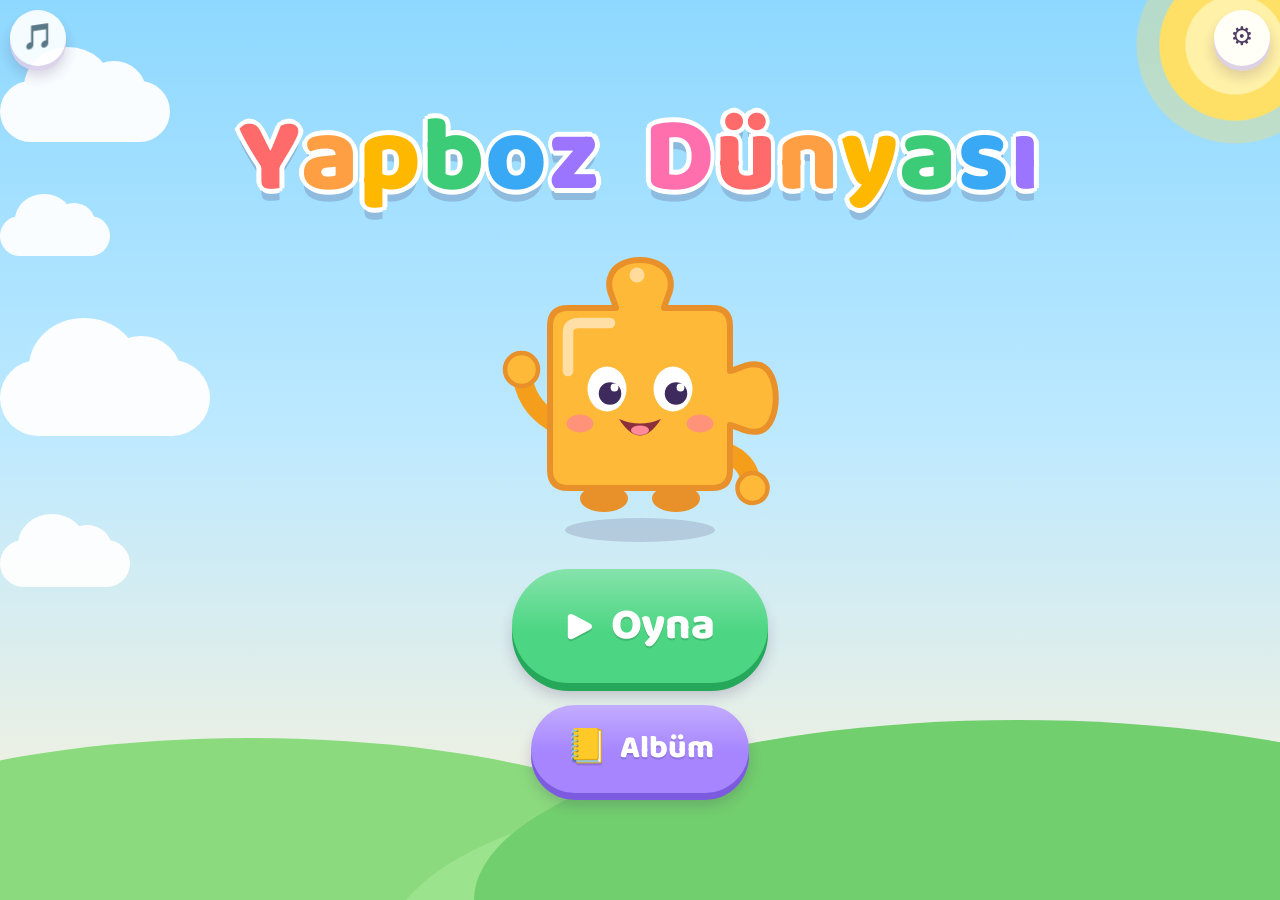
<file: index.html>
<!doctype html>
<html lang="tr">
<head>
<meta charset="utf-8">
<meta name="viewport" content="width=device-width, initial-scale=1, maximum-scale=1, user-scalable=no, viewport-fit=cover">
<meta name="theme-color" content="#7CCBFF">
<meta name="color-scheme" content="light">
<meta name="mobile-web-app-capable" content="yes">
<meta name="apple-mobile-web-app-capable" content="yes">
<meta name="apple-mobile-web-app-status-bar-style" content="black-translucent">
<meta name="apple-mobile-web-app-title" content="Yapboz">
<meta name="format-detection" content="telephone=no">
<meta name="description" content="Yapboz Dünyası — 4 yaş için eğitici yapboz oyunu.">
<title>Yapboz Dünyası</title>
<link rel="manifest" href="manifest.webmanifest">
<link rel="icon" type="image/png" sizes="192x192" href="icons/icon-192.png">
<link rel="apple-touch-icon" href="icons/icon-192.png">
<link rel="preconnect" href="https://fonts.googleapis.com">
<link rel="preconnect" href="https://fonts.gstatic.com" crossorigin>
<link rel="stylesheet" href="https://fonts.googleapis.com/css2?family=Baloo+2:wght@500;700;800&amp;display=swap">
<link rel="stylesheet" href="css/style.css">
</head>
<body data-screen="home">

<!-- Gökyüzü arka planı (bulutlar, baloncuklar, tepeler) -->
<div class="sky" id="sky" aria-hidden="true"></div>

<main id="app">

  <!-- 1. ANA EKRAN -->
  <section class="screen" id="screen-home" aria-label="Ana ekran">
    <button class="btn btn-round btn-white btn-corner" data-action="open-gate" aria-label="Ebeveyn ayarları">⚙️</button>
    <button class="btn btn-round btn-white btn-corner btn-corner-left btn-music" data-action="toggle-music" data-sfx="pop" aria-label="Müziği aç/kapat">🎵</button>
    <div class="home-inner">
      <h1 class="title" id="home-title" aria-label="Yapboz Dünyası">Yapboz Dünyası</h1>
      <div class="mascot-wrap" id="home-mascot" data-action="mascot" data-sfx="none" role="img" aria-label="Yapboz maskotu"></div>
      <div class="home-buttons">
        <button class="btn btn-xl btn-green btn-play" data-action="play" aria-label="Oyna"><span class="ico">▶</span><span>Oyna</span></button>
        <button class="btn btn-lg btn-purple" data-action="album" aria-label="Çıkartma albümü"><span class="ico">📒</span><span>Albüm</span></button>
      </div>
    </div>
  </section>

  <!-- 2. HARİTA -->
  <section class="screen" id="screen-map" aria-label="Harita">
    <header class="topbar map-bar">
      <button class="btn btn-round btn-white" data-action="home" aria-label="Ana ekran">🏠</button>
      <div class="pill" id="map-stars">⭐ 0</div>
      <button class="btn btn-round btn-white btn-music" data-action="toggle-music" data-sfx="pop" aria-label="Müziği aç/kapat">🎵</button>
      <button class="btn btn-round btn-purple" data-action="album" aria-label="Albüm">📒</button>
    </header>
    <div class="map-scroll scroll" id="map-scroll"></div>
  </section>

  <!-- 3. OYUN -->
  <section class="screen" id="screen-play" aria-label="Oyun">
    <header class="topbar play-bar">
      <button class="btn btn-round btn-white" data-action="to-map" aria-label="Haritaya dön">🏠</button>
      <div class="pill level-pill" aria-live="polite">
        <span class="lp-emoji" id="play-world-emoji">🧩</span>
        <span class="lp-text"><span class="lp-word">Seviye </span><span id="play-level-num">1</span></span>
      </div>
      <div class="bar-right">
        <button class="btn btn-round btn-blue" data-action="preview" id="btn-preview" aria-label="Resmi göster">👁</button>
        <button class="btn btn-round btn-yellow" data-action="hint" id="btn-hint" data-sfx="none" aria-label="İpucu">💡</button>
      </div>
    </header>
    <div class="puzzle-host" id="puzzle-host"></div>
    <div class="preview" id="preview" data-action="preview" hidden></div>
    <div class="parts-badge" id="parts-badge" aria-hidden="true"></div>
    <div class="play-loading" id="play-loading" aria-hidden="true"><span>🧩</span></div>
  </section>

  <!-- 5. ÇIKARTMA ALBÜMÜ -->
  <section class="screen" id="screen-album" aria-label="Çıkartma albümü">
    <header class="topbar album-bar">
      <button class="btn btn-round btn-white" data-action="home" aria-label="Ana ekran">🏠</button>
      <div class="pill"><span>📒</span><span id="album-count">0/100</span></div>
      <button class="btn btn-round btn-green" data-action="play" aria-label="Haritaya git">🗺</button>
    </header>
    <div class="album-scroll scroll" id="album-scroll"></div>
  </section>

  <!-- 6. EBEVEYN KAPISI -->
  <section class="screen" id="screen-gate" aria-label="Ebeveyn kapısı">
    <button class="btn btn-round btn-white btn-corner-left" data-action="home" aria-label="Kapat">✕</button>
    <div class="gate-card" id="gate-card">
      <div class="gate-head">
        <div class="gate-lock">🔐</div>
        <p class="gate-title">Ebeveyn için</p>
        <div class="gate-q" id="gate-q">7 + 8 = ?</div>
        <div class="gate-display" id="gate-display"><span></span><span></span></div>
      </div>
      <div class="keypad" id="keypad"></div>
    </div>
  </section>

  <!-- 7. EBEVEYN PANELİ -->
  <section class="screen" id="screen-parent" aria-label="Ebeveyn paneli">
    <header class="topbar parent-bar">
      <h2 class="parent-title">⚙️ Ebeveyn Paneli</h2>
      <button class="btn btn-md btn-white" data-action="home" aria-label="Kapat">✕ Kapat</button>
    </header>
    <div class="parent-scroll scroll">
      <div class="parent-inner">

        <section class="card">
          <h3>📷 Resimlerim</h3>
          <p class="muted">Aile fotoğrafları, oyuncaklar, evcil hayvanlar… Yüklediğiniz fotoğraflar yapboza dönüşür. Kamerayla çekebilir ya da galeriden seçebilirsiniz. Resimler yalnızca bu cihazda saklanır.</p>
          <label class="btn btn-md btn-green file-btn" data-action="file">
            <input type="file" id="file-input" accept="image/*" multiple>
            <span>＋ Resim ekle</span>
          </label>
          <div class="thumbs" id="thumbs"></div>
        </section>

        <section class="card">
          <h3>🖼 Resim modu</h3>
          <div class="modes">
            <label class="mode-opt">
              <input type="radio" name="imageMode" value="builtin">
              <span class="mode-box"><span class="mode-ico">📚</span><span class="mode-txt"><b>Eğitici</b><small>Sadece hazır eğitici resimler: hayvanlar, meyveler, renkler, şekiller, sayılar…</small></span></span>
            </label>
            <label class="mode-opt">
              <input type="radio" name="imageMode" value="custom">
              <span class="mode-box"><span class="mode-ico">📷</span><span class="mode-txt"><b>Resimlerim</b><small>Bütün seviyelerde sizin yüklediğiniz fotoğraflar sırayla kullanılır.</small></span></span>
            </label>
            <label class="mode-opt">
              <input type="radio" name="imageMode" value="mixed">
              <span class="mode-box"><span class="mode-ico">🔀</span><span class="mode-txt"><b>Karışık</b><small>Çift numaralı seviyelerde sizin fotoğraflarınız, tek numaralılarda eğitici resimler.</small></span></span>
            </label>
          </div>
          <p class="note" id="mode-note" hidden></p>
        </section>

        <section class="card">
          <h3>🔊 Ses</h3>
          <label class="toggle"><span>🔔 Ses efektleri ve titreşim</span><input type="checkbox" id="set-sound"><span class="switch" aria-hidden="true"></span></label>
          <label class="toggle"><span>🎵 Müzik</span><input type="checkbox" id="set-music"><span class="switch" aria-hidden="true"></span></label>
          <label class="toggle"><span>🗣️ Konuşma (kelimeleri sesli söyler)</span><input type="checkbox" id="set-voice"><span class="switch" aria-hidden="true"></span></label>
        </section>

        <section class="card">
          <h3>📈 İlerleme</h3>
          <p id="progress-summary" class="muted"></p>
          <div class="row-buttons">
            <button class="btn btn-md btn-blue" data-action="unlock-all">🔓 Tüm seviyeleri aç</button>
            <button class="btn btn-md btn-red" data-action="reset-progress">🗑 İlerlemeyi sıfırla</button>
          </div>
        </section>

        <p class="fineprint">Yapboz Dünyası · çevrimdışı çalışır · reklam ve veri toplama yok</p>
      </div>
    </div>
  </section>

</main>

<!-- 4. KAZANMA KARTI -->
<div class="overlay win-overlay" id="win" hidden>
  <div class="win-card" id="win-card" role="dialog" aria-modal="true" aria-label="Tebrikler">
    <div class="win-banner" id="win-banner" hidden></div>
    <div class="win-pic" id="win-pic"></div>
    <div class="win-main">
      <div class="win-word" id="win-word"></div>
      <div class="win-stars" id="win-stars"></div>
      <div class="win-final" id="win-final" hidden></div>
      <div class="win-actions">
        <button class="btn btn-round btn-orange" data-action="win-replay" aria-label="Tekrar oyna">↻</button>
        <button class="btn btn-round btn-blue" data-action="win-map" aria-label="Harita">🗺</button>
        <button class="btn btn-round btn-green btn-next" id="win-next" data-action="win-next" aria-label="Sonraki seviye">▶</button>
      </div>
    </div>
  </div>
</div>

<!-- Onay penceresi -->
<div class="overlay confirm-overlay" id="confirm" hidden>
  <div class="confirm-card" role="alertdialog" aria-modal="true">
    <p id="confirm-msg"></p>
    <div class="row-buttons">
      <button class="btn btn-md btn-white" id="confirm-cancel">Vazgeç</button>
      <button class="btn btn-md btn-red" id="confirm-ok">Evet</button>
    </div>
  </div>
</div>

<!-- Meşgul (resim işleniyor) -->
<div class="overlay busy-overlay" id="busy" hidden>
  <div class="busy-card"><div class="spinner">🧩</div><p id="busy-msg">Resimler hazırlanıyor…</p></div>
</div>

<div class="toast" id="toast" role="status" aria-live="polite"></div>

<script src="js/storage.js"></script>
<script src="js/content.js"></script>
<script src="js/levels.js"></script>
<script src="js/audio.js"></script>
<script src="js/fx.js"></script>
<script src="js/puzzle.js"></script>
<script src="js/app.js"></script>
</body>
</html>
</file>
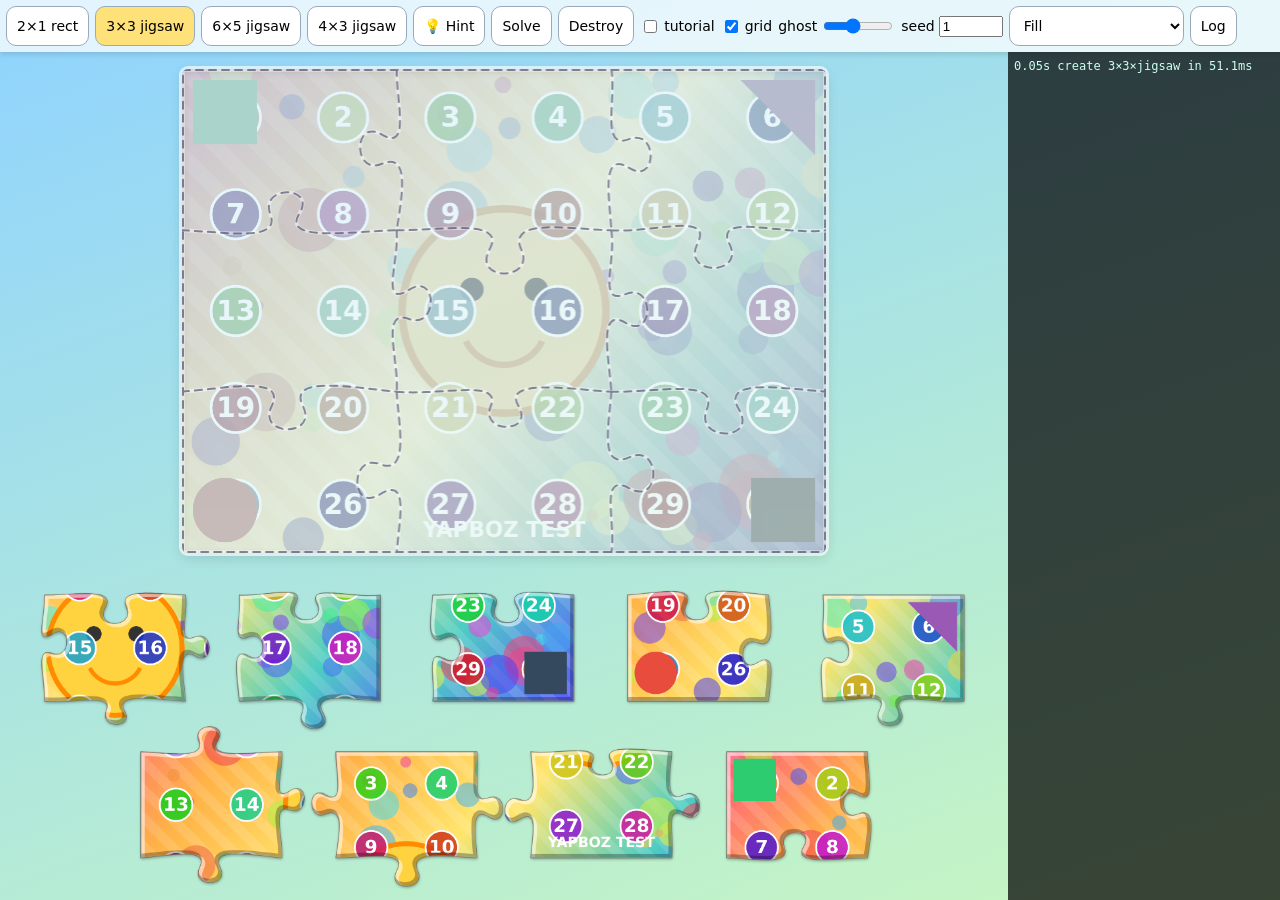
<file: tests/puzzle-test.html>
<!doctype html>
<html lang="tr">
<head>
<meta charset="utf-8">
<meta name="viewport" content="width=device-width,initial-scale=1,maximum-scale=1,user-scalable=no,viewport-fit=cover">
<title>YB.Puzzle test</title>
<style>
  html,body{margin:0;height:100%;}
  body{height:100dvh;display:flex;flex-direction:column;font:14px system-ui,sans-serif;background:linear-gradient(160deg,#8fd3ff,#c9f7c0);overflow:hidden;}
  #bar{display:flex;flex-wrap:wrap;gap:6px;align-items:center;padding:6px;background:rgba(255,255,255,.75);box-shadow:0 2px 6px rgba(0,0,0,.15);}
  #bar button,#bar select{font:inherit;padding:8px 10px;border-radius:10px;border:1px solid #9ab;background:#fff;cursor:pointer;min-height:40px;}
  #bar button.on{background:#ffe17a;}
  #bar label{display:flex;align-items:center;gap:4px;}
  #main{flex:1;display:flex;min-height:0;}
  #wrap{flex:1;display:flex;align-items:center;justify-content:center;min-width:0;min-height:0;}
  #stage{position:relative;width:100%;height:100%;}
  #stage.framed{outline:2px dashed rgba(0,0,0,.35);flex:none;}
  #log{width:260px;overflow:auto;background:rgba(0,0,0,.72);color:#cfe;font:12px/1.35 ui-monospace,Consolas,monospace;padding:6px;margin:0;white-space:pre-wrap;}
  #log.hidden{display:none;}
  @media (max-width:700px){#main{flex-direction:column}#log{width:auto;height:90px}}
</style>
</head>
<body>
<div id="bar">
  <button data-cfg="2,1,rect">2×1 rect</button>
  <button data-cfg="3,3,jigsaw">3×3 jigsaw</button>
  <button data-cfg="6,5,jigsaw">6×5 jigsaw</button>
  <button data-cfg="4,3,jigsaw">4×3 jigsaw</button>
  <button id="hint">💡 Hint</button>
  <button id="solve">Solve</button>
  <button id="destroy">Destroy</button>
  <label><input type="checkbox" id="tut"> tutorial</label>
  <label><input type="checkbox" id="grid" checked> grid</label>
  <label>ghost <input type="range" id="ghost" min="0" max="1" step="0.05" value="0.4" style="width:70px"></label>
  <label>seed <input type="number" id="seed" value="1" style="width:56px"></label>
  <select id="frame">
    <option value="">Fill</option>
    <option value="360x640">Phone P 360×640</option>
    <option value="740x330">Phone L 740×330</option>
    <option value="768x960">Tablet P 768×960</option>
    <option value="1024x700">Tablet L 1024×700</option>
  </select>
  <button id="logbtn">Log</button>
</div>
<div id="main">
  <div id="wrap"><div id="stage"></div></div>
  <pre id="log"></pre>
</div>
<script src="../js/puzzle.js"></script>
<script>
(function () {
  'use strict';
  var stage = document.getElementById('stage');
  var logEl = document.getElementById('log');
  var puzzle = null, current = [3, 3, 'jigsaw'], t0 = 0;

  function log(msg) {
    var t = ((performance.now() - t0) / 1000).toFixed(2);
    logEl.textContent = t + 's ' + msg + '\n' + logEl.textContent;
  }

  function makeTestImage() {
    var c = document.createElement('canvas');
    c.width = 1200; c.height = 900;
    var x = c.getContext('2d');
    var g = x.createLinearGradient(0, 0, 1200, 900);
    g.addColorStop(0, '#ff5e7e'); g.addColorStop(0.25, '#ffb347'); g.addColorStop(0.5, '#ffe66d');
    g.addColorStop(0.75, '#4ecdc4'); g.addColorStop(1, '#5d5dff');
    x.fillStyle = g; x.fillRect(0, 0, 1200, 900);
    // çapraz şeritler
    x.save(); x.globalAlpha = 0.12; x.fillStyle = '#fff';
    for (var i = -900; i < 1200; i += 80) { x.beginPath(); x.moveTo(i, 0); x.lineTo(i + 40, 0); x.lineTo(i + 940, 900); x.lineTo(i + 900, 900); x.fill(); }
    x.restore();
    // rastgele daireler (sabit)
    var s = 7; function rnd() { s = (s * 16807) % 2147483647; return s / 2147483647; }
    for (i = 0; i < 70; i++) {
      x.beginPath(); x.arc(rnd() * 1200, rnd() * 900, 10 + rnd() * 50, 0, Math.PI * 2);
      x.fillStyle = 'hsla(' + Math.floor(rnd() * 360) + ',85%,60%,0.55)'; x.fill();
    }
    // büyük güneş
    x.beginPath(); x.arc(600, 450, 190, 0, Math.PI * 2); x.fillStyle = '#ffd23f'; x.fill();
    x.lineWidth = 14; x.strokeStyle = '#ff8c00'; x.stroke();
    x.fillStyle = '#333'; x.beginPath(); x.arc(540, 410, 22, 0, 7); x.arc(660, 410, 22, 0, 7); x.fill();
    x.beginPath(); x.lineWidth = 12; x.arc(600, 470, 80, 0.15 * Math.PI, 0.85 * Math.PI); x.stroke();
    // 6×5 numaralı hücreler
    x.textAlign = 'center'; x.textBaseline = 'middle';
    for (var r = 0; r < 5; r++) for (var col = 0; col < 6; col++) {
      var cx = col * 200 + 100, cy = r * 180 + 90, n = r * 6 + col + 1;
      x.beginPath(); x.arc(cx, cy, 46, 0, Math.PI * 2);
      x.fillStyle = 'hsla(' + (n * 37 % 360) + ',80%,45%,0.85)'; x.fill();
      x.lineWidth = 5; x.strokeStyle = '#fff'; x.stroke();
      x.fillStyle = '#fff'; x.font = 'bold 52px system-ui,sans-serif';
      x.fillText(String(n), cx, cy + 3);
    }
    // köşe şekilleri
    x.fillStyle = '#2ecc71'; x.fillRect(20, 20, 120, 120);
    x.fillStyle = '#9b59b6'; x.beginPath(); x.moveTo(1180, 20); x.lineTo(1180, 160); x.lineTo(1040, 20); x.fill();
    x.fillStyle = '#e74c3c'; x.beginPath(); x.arc(80, 820, 60, 0, 7); x.fill();
    x.fillStyle = '#34495e'; x.fillRect(1060, 760, 120, 120);
    x.font = 'bold 40px system-ui'; x.fillStyle = '#fff'; x.fillText('YAPBOZ TEST', 600, 860);
    return c;
  }
  var IMG = makeTestImage();

  function applyFrame() {
    var v = document.getElementById('frame').value;
    if (!v) { stage.classList.remove('framed'); stage.style.width = stage.style.height = '100%'; return; }
    var p = v.split('x');
    stage.classList.add('framed');
    stage.style.width = p[0] + 'px'; stage.style.height = p[1] + 'px';
  }

  function start(cfg) {
    current = cfg || current;
    if (puzzle) { puzzle.destroy(); puzzle = null; }
    logEl.textContent = '';
    t0 = performance.now();
    var o = {
      image: IMG, cols: current[0], rows: current[1], shape: current[2],
      ghost: +document.getElementById('ghost').value,
      grid: document.getElementById('grid').checked,
      snap: 0.4, seed: +document.getElementById('seed').value || 1,
      tutorial: document.getElementById('tut').checked,
      onPickup: function (i) { log('onPickup ' + JSON.stringify(i)); },
      onDrop: function (i) { log('onDrop ' + JSON.stringify(i)); },
      onSnap: function (i) {
        log('onSnap ' + JSON.stringify({ index: i.index, placed: i.placed, total: i.total, x: Math.round(i.x), y: Math.round(i.y) }));
        var d = document.createElement('div'); // yuva merkezini doğrulamak için işaret
        d.style.cssText = 'position:fixed;left:' + (i.x - 6) + 'px;top:' + (i.y - 6) + 'px;width:12px;height:12px;border-radius:50%;background:#f0f;z-index:999999;pointer-events:none;transition:opacity .6s;';
        document.body.appendChild(d);
        setTimeout(function () { d.style.opacity = 0; }, 300);
        setTimeout(function () { d.remove(); }, 1000);
      },
      onComplete: function () { log('onComplete ✔'); }
    };
    var t = performance.now();
    puzzle = YB.Puzzle.create(stage, o);
    log('create ' + current.join('×') + ' in ' + (performance.now() - t).toFixed(1) + 'ms');
    Array.prototype.forEach.call(document.querySelectorAll('[data-cfg]'), function (b) {
      b.classList.toggle('on', b.getAttribute('data-cfg') === current.join(','));
    });
  }

  Array.prototype.forEach.call(document.querySelectorAll('[data-cfg]'), function (b) {
    b.addEventListener('click', function () {
      var p = b.getAttribute('data-cfg').split(',');
      start([+p[0], +p[1], p[2]]);
    });
  });
  document.getElementById('hint').onclick = function () { log('hint() → ' + (puzzle ? puzzle.hint() : 'no puzzle')); };
  document.getElementById('solve').onclick = function () { if (puzzle) puzzle.solve(); };
  document.getElementById('destroy').onclick = function () {
    if (puzzle) { puzzle.destroy(); puzzle = null; log('destroyed; children left: ' + stage.childNodes.length); }
  };
  document.getElementById('frame').onchange = applyFrame;
  ['tut', 'grid', 'ghost', 'seed'].forEach(function (id) { document.getElementById(id).onchange = function () { start(); }; });
  document.getElementById('logbtn').onclick = function () { logEl.classList.toggle('hidden'); };
  window.addEventListener('error', function (e) { log('ERROR ' + e.message); });

  applyFrame();
  start();
})();
</script>
</body>
</html>
</file>
<file: css/style.css>
/* =========================================================
   Yapboz Dünyası — arayüz stilleri (telefon öncelikli)
   Animasyonlar yalnızca transform / opacity (scale, translate, rotate).
   ========================================================= */

:root {
  --ink: #3E2A5C;
  --ink-soft: #6B5A86;
  --cream: #FFF8EC;
  --sky-top: #8ED8FF;
  --sky-mid: #BDE9FF;
  --sky-bottom: #FFF3D9;

  --red: #FF6B6B;    --red-d: #D94848;
  --orange: #FF9F43; --orange-d: #DE7A1E;
  --yellow: #FFC93C; --yellow-d: #DFA200;
  --green: #4CD683;  --green-d: #26A85B;
  --blue: #4DB8FF;   --blue-d: #2590D8;
  --purple: #A685FF; --purple-d: #7C5BE0;
  --pink: #FF7EB6;   --pink-d: #E0558F;
  --grey: #D7DCE5;   --grey-d: #AEB5C2;
  --white-d: #D9CFEA;

  --accent: #4DB8FF;
  --bg1: #BDE9FF;
  --bg2: #FFF3D9;

  --font: 'Baloo 2', ui-rounded, 'Segoe UI Rounded', 'Arial Rounded MT Bold', system-ui, -apple-system, 'Segoe UI', Roboto, 'Noto Sans', sans-serif, 'Apple Color Emoji', 'Segoe UI Emoji', 'Noto Color Emoji';

  --btn: 64px;              /* telefon dikey */
  --gap: 10px;
  --bar-pad: 8px;
  --bar-h: calc(var(--btn) + var(--bar-pad) * 2 + 6px);

  --sat: env(safe-area-inset-top, 0px);
  --sab: env(safe-area-inset-bottom, 0px);
  --sal: env(safe-area-inset-left, 0px);
  --sar: env(safe-area-inset-right, 0px);

  --spring: cubic-bezier(.3, 1.6, .5, 1);
  --ease: cubic-bezier(.2, .8, .2, 1);
}

@media (min-width: 700px) and (min-height: 600px) {
  :root { --btn: 76px; --gap: 14px; --bar-pad: 12px; }  /* tablet ve üstü */
}
@media (orientation: landscape) and (max-height: 560px) {
  :root { --btn: 56px; --bar-pad: 6px; }                /* telefon yatay: kısa yükseklik */
}

/* ---------- temel ---------- */
*, *::before, *::after { box-sizing: border-box; }
[hidden] { display: none !important; }

html, body {
  margin: 0; padding: 0;
  height: 100%;
  overflow: hidden;
  overscroll-behavior: none;
}
body {
  position: fixed; inset: 0;
  font-family: var(--font);
  color: var(--ink);
  background: var(--sky-mid);
  -webkit-font-smoothing: antialiased;
  -webkit-text-size-adjust: 100%;
  text-size-adjust: 100%;
  user-select: none; -webkit-user-select: none;
  -webkit-touch-callout: none;
  -webkit-tap-highlight-color: transparent;
  touch-action: manipulation;
}
input, textarea { user-select: text; -webkit-user-select: text; -webkit-touch-callout: default; }
button { font-family: inherit; }
img, canvas, svg { -webkit-user-drag: none; }

#app {
  position: fixed; left: 0; top: 0; right: 0;
  height: 100vh;
  height: 100dvh;
  overflow: hidden;
  z-index: 1;
}

.scroll {
  overflow-y: auto; overflow-x: hidden;
  -webkit-overflow-scrolling: touch;
  overscroll-behavior: contain;
  touch-action: pan-y;
}

/* ---------- ekranlar ve geçişler ---------- */
.screen {
  position: absolute; inset: 0;
  display: flex; flex-direction: column;
  opacity: 0; visibility: hidden; pointer-events: none;
  transform: scale(.97);
  transition: opacity .35s ease, transform .35s var(--ease), visibility 0s linear .36s;
}
.screen.active {
  opacity: 1; visibility: visible; pointer-events: auto;
  transform: none;
  transition: opacity .35s ease, transform .4s cubic-bezier(.2, .9, .25, 1.08), visibility 0s;
  z-index: 2;
}
.screen.pre-fwd  { transform: translateX(7%) scale(.96); transition: none; }
.screen.pre-back { transform: translateX(-7%) scale(.96); transition: none; }
.screen.leave-fwd  { transform: translateX(-7%) scale(.96); }
.screen.leave-back { transform: translateX(7%) scale(.96); }

/* görünmeyen ekranlardaki ve oyundayken arka plandaki süs animasyonlarını durdur */
.screen:not(.active) *, .screen:not(.active)::before, .screen:not(.active)::after { animation-play-state: paused !important; }
body:not([data-screen="home"]):not([data-screen="gate"]) .sky,
body:not([data-screen="home"]):not([data-screen="gate"]) .sky * { animation-play-state: paused !important; }
body[data-screen="play"] .sky { visibility: hidden; }

/* ---------- düğmeler (3B, basınca çöker, esner) ---------- */
.btn {
  --bc: var(--blue); --bd: var(--blue-d); --fg: #fff; --depth: 6px;
  appearance: none; -webkit-appearance: none;
  border: 0; margin: 0;
  font: inherit; font-weight: 800; line-height: 1;
  color: var(--fg);
  background-color: var(--bc);
  background-image: linear-gradient(180deg, rgba(255,255,255,.32) 0%, rgba(255,255,255,0) 55%);
  border-radius: 999px;
  min-height: var(--btn); min-width: var(--btn);
  padding: 0 1.1em;
  display: inline-flex; align-items: center; justify-content: center; gap: .4em;
  box-shadow: 0 var(--depth) 0 var(--bd), 0 calc(var(--depth) + 5px) 14px rgba(62,42,92,.22);
  cursor: pointer; position: relative;
  translate: 0 0;
  transition: translate .07s ease, box-shadow .07s ease;
  touch-action: manipulation;
  -webkit-tap-highlight-color: transparent;
  text-shadow: 0 2px 0 rgba(0,0,0,.14);
  white-space: nowrap;
  user-select: none; -webkit-user-select: none;
}
.btn:active { translate: 0 calc(var(--depth) - 1px); box-shadow: 0 1px 0 var(--bd), 0 3px 8px rgba(62,42,92,.2); }
.btn:focus-visible { outline: 4px solid #fff; outline-offset: 3px; }
.btn .ico { font-size: 1.05em; }
.btn.squish { animation: squish .4s var(--spring); }
@keyframes squish {
  0%   { scale: 1 1; }
  30%  { scale: 1.09 .86; }
  60%  { scale: .95 1.06; }
  100% { scale: 1 1; }
}

.btn-green  { --bc: var(--green);  --bd: var(--green-d); }
.btn-blue   { --bc: var(--blue);   --bd: var(--blue-d); }
.btn-purple { --bc: var(--purple); --bd: var(--purple-d); }
.btn-orange { --bc: var(--orange); --bd: var(--orange-d); }
.btn-yellow { --bc: var(--yellow); --bd: var(--yellow-d); }
.btn-red    { --bc: var(--red);    --bd: var(--red-d); }
.btn-pink   { --bc: var(--pink);   --bd: var(--pink-d); }
.btn-white  { --bc: #fff; --bd: var(--white-d); --fg: var(--ink); text-shadow: none; }
.btn.on     { --bc: var(--purple); --bd: var(--purple-d); }

.btn-round {
  padding: 0;
  width: var(--btn); height: var(--btn);
  font-size: calc(var(--btn) * .46);
  border-radius: 50%;
  flex: 0 0 auto;
}
.btn-xl { min-height: calc(var(--btn) * 1.5); font-size: calc(var(--btn) * .58); padding: 0 1.2em; --depth: 8px; }
.btn-lg { min-height: calc(var(--btn) * 1.15); font-size: calc(var(--btn) * .42); --depth: 7px; }
.btn-md { min-height: 56px; font-size: 1.15rem; padding: 0 1.1em; --depth: 5px; }
.btn-sm { min-width: 48px; min-height: 48px; width: 48px; height: 48px; font-size: 1.25rem; padding: 0; border-radius: 50%; --depth: 4px; }

.btn-corner {
  position: absolute; z-index: 5;
  top: calc(10px + var(--sat)); right: calc(10px + var(--sar));
  width: 56px; height: 56px; min-width: 56px; min-height: 56px;
  font-size: 1.6rem; opacity: .9; --depth: 5px;
}
.btn-corner-left {
  position: absolute; z-index: 5;
  top: calc(10px + var(--sat)); left: calc(10px + var(--sal));
}
.btn-corner.btn-corner-left { right: auto; }
.btn-music.off { opacity: .6; }

.pill {
  display: inline-flex; align-items: center; justify-content: center; gap: .3em;
  min-height: calc(var(--btn) - 6px);
  padding: 0 .85em;
  background: #fff; color: var(--ink);
  border-radius: 999px;
  font-weight: 800; font-size: clamp(1.1rem, 4.6vw, 1.7rem);
  box-shadow: 0 5px 0 rgba(62,42,92,.12), 0 8px 16px rgba(62,42,92,.1);
  white-space: nowrap;
}

.topbar {
  flex: 0 0 auto;
  display: flex; align-items: center; justify-content: space-between; gap: var(--gap);
  padding: calc(var(--bar-pad) + var(--sat)) calc(10px + var(--sar)) calc(var(--bar-pad) + 6px) calc(10px + var(--sal));
  position: relative; z-index: 6;
}

/* ---------- gökyüzü arka planı ---------- */
.sky {
  position: fixed; inset: 0; z-index: 0; overflow: hidden;
  background: linear-gradient(180deg, var(--sky-top) 0%, var(--sky-mid) 48%, var(--sky-bottom) 100%);
  pointer-events: none;
}
.sun {
  position: absolute; top: -70px; right: -70px;
  width: 230px; height: 230px; border-radius: 50%;
  background: radial-gradient(circle, #FFF1A8 0 30%, #FFE066 31% 46%, rgba(255,224,102,.35) 47% 60%, rgba(255,224,102,0) 61%);
  animation: sunPulse 5s ease-in-out infinite;
}
@keyframes sunPulse { 0%, 100% { transform: scale(1); } 50% { transform: scale(1.07); } }
.hill { position: absolute; border-radius: 50%; }
.hill.h1 { left: -18%; bottom: -16vh; width: 75%; height: 34vh; background: #8BDB7E; }
.hill.h2 { right: -22%; bottom: -20vh; width: 85%; height: 40vh; background: #72CF6E; }
.hill.h3 { left: 30%; bottom: -24vh; width: 60%; height: 36vh; background: #9BE38C; }
.cloud {
  position: absolute; left: 0;
  width: var(--w); height: calc(var(--w) * .36);
  background: #fff; border-radius: 999px; opacity: .95;
  animation: drift var(--dur) linear infinite; animation-delay: var(--delay);
  will-change: transform;
}
.cloud::before, .cloud::after { content: ''; position: absolute; background: #fff; border-radius: 50%; }
.cloud::before { width: 52%; height: 130%; left: 14%; bottom: 25%; }
.cloud::after  { width: 38%; height: 100%; right: 14%; bottom: 32%; }
@keyframes drift { from { transform: translateX(-40vw); } to { transform: translateX(115vw); } }
.bubble {
  position: absolute; bottom: -70px; left: var(--x);
  width: var(--s); height: var(--s); border-radius: 50%;
  border: 2px solid rgba(255,255,255,.75);
  background: radial-gradient(circle at 32% 30%, rgba(255,255,255,.95) 0 10%, rgba(255,255,255,.22) 11% 70%, rgba(255,255,255,.06) 71%);
  animation: rise var(--dur) ease-in infinite; animation-delay: var(--delay);
  opacity: .9;
}
@keyframes rise {
  0%   { transform: translate(0, 0); opacity: 0; }
  10%  { opacity: .9; }
  50%  { transform: translate(18px, -55vh); }
  100% { transform: translate(-12px, -112vh); opacity: .7; }
}

/* ---------- maskot ---------- */
.mascot { width: 100%; height: auto; display: block; overflow: visible; }
.mascot .m-float { animation: mFloat 3.2s ease-in-out infinite; }
.mascot .m-shadow { animation: mShadow 3.2s ease-in-out infinite; transform-origin: 100px 198px; }
.mascot .m-eyes { animation: blink 4.4s infinite; transform-origin: 100px 104px; }
.mascot .m-arm { animation: wave 1.5s ease-in-out infinite; transform-origin: 46px 128px; }
@keyframes mFloat { 0%, 100% { transform: translateY(0); } 50% { transform: translateY(-10px); } }
@keyframes mShadow { 0%, 100% { transform: scaleX(1); opacity: .9; } 50% { transform: scaleX(.78); opacity: .5; } }
@keyframes blink { 0%, 90%, 100% { transform: scaleY(1); } 93% { transform: scaleY(.08); } 96% { transform: scaleY(1); } }
@keyframes wave { 0%, 100% { transform: rotate(0deg); } 25% { transform: rotate(-30deg); } 70% { transform: rotate(12deg); } }
.mascot-wrap { cursor: pointer; }
.mascot-wrap.jump .mascot { animation: mJump .75s var(--spring); }
@keyframes mJump {
  0% { transform: translateY(0) scale(1, 1); }
  20% { transform: translateY(4%) scale(1.12, .86); }
  50% { transform: translateY(-16%) scale(.94, 1.08); }
  80% { transform: translateY(0) scale(1.05, .95); }
  100% { transform: translateY(0) scale(1, 1); }
}
.mascot.mini .m-arm { animation-duration: 1.1s; }

/* ---------- 1. ana ekran ---------- */
#screen-home {
  align-items: center; justify-content: center;
  padding: calc(12px + var(--sat)) calc(16px + var(--sar)) calc(12px + var(--sab)) calc(16px + var(--sal));
}
.home-inner {
  display: grid;
  grid-template-areas: "title" "mascot" "buttons";
  justify-items: center; align-items: center;
  gap: clamp(6px, 2.4vh, 28px);
  width: 100%;
}
.title {
  grid-area: title;
  margin: 0;
  font-size: clamp(3rem, 15vw, 6.6rem);
  font-weight: 800; line-height: .98;
  text-align: center;
  letter-spacing: .01em;
}
.title .tw { display: inline-block; white-space: nowrap; margin: 0 .1em; }
.tl {
  display: inline-block;
  color: var(--c);
  text-shadow:
    .045em 0 0 #fff, -.045em 0 0 #fff, 0 .045em 0 #fff, 0 -.045em 0 #fff,
    .032em .032em 0 #fff, -.032em -.032em 0 #fff, .032em -.032em 0 #fff, -.032em .032em 0 #fff,
    0 .11em 0 rgba(62,42,92,.2);
  animation: letterBounce 2.6s ease-in-out infinite;
  animation-delay: var(--d);
}
@keyframes letterBounce {
  0%, 55%, 100% { transform: translateY(0) rotate(0deg); }
  18% { transform: translateY(-.2em) rotate(-5deg); }
  36% { transform: translateY(0) rotate(3deg) scale(1.04, .94); }
}
.mascot-wrap { grid-area: mascot; width: clamp(140px, 44vmin, 300px); }
.home-buttons {
  grid-area: buttons;
  display: flex; flex-direction: column; align-items: center;
  gap: calc(var(--gap) + 8px);
}
.btn-play { min-width: 230px; animation: breathe 2.2s ease-in-out infinite; }
.home-buttons .btn-lg { min-width: 200px; }
@keyframes breathe { 0%, 100% { scale: 1; } 50% { scale: 1.05; } }

@media (orientation: landscape) and (max-height: 640px) {
  .home-inner {
    grid-template-areas: "title title" "mascot buttons";
    grid-template-columns: auto auto;
    justify-content: center;
    column-gap: 7vw; row-gap: 2vh;
  }
  .title { font-size: clamp(2.4rem, 15vh, 5rem); }
  .title .tw { margin: 0 .14em; }
  .mascot-wrap { width: clamp(120px, 44vh, 260px); }
  .btn-play { min-width: 200px; }
}

/* ---------- 2. harita ---------- */
#screen-map { background: var(--sky-mid); }
.map-bar {
  background: linear-gradient(180deg, rgba(255,255,255,.96), rgba(255,255,255,.86));
  box-shadow: 0 4px 14px rgba(62,42,92,.12);
}
.map-scroll { flex: 1 1 auto; min-height: 0; position: relative; }
.world {
  position: relative;
  min-height: 400px;
  background-color: var(--bg2);
  background-image:
    radial-gradient(rgba(255,255,255,.35) 2px, transparent 3px),
    linear-gradient(180deg, var(--bg1), var(--bg2));
  background-size: 30px 30px, 100% 100%;
  --ns: 72px;
}
@media (min-width: 700px) and (min-height: 600px) { .world { --ns: 88px; } }
.world.locked-world::after {
  content: ''; position: absolute; inset: 0; z-index: 1;
  background: rgba(255,255,255,.32); pointer-events: none;
}
.world-path { position: absolute; left: 0; top: 0; z-index: 1; pointer-events: none; overflow: visible; }
.world-path .road { fill: none; stroke: rgba(255,255,255,.6); stroke-width: 26; stroke-linecap: round; stroke-linejoin: round; }
.world-path .dots { fill: none; stroke: #fff; stroke-width: 9; stroke-linecap: round; stroke-dasharray: .1 22; }
.world-decor { position: absolute; z-index: 0; font-size: 2.8rem; opacity: .22; pointer-events: none; transform: rotate(var(--r, 0deg)); }

.world-banner {
  position: sticky; top: 8px; z-index: 4;
  margin: 14px auto 0;
  width: max-content; max-width: calc(100% - 24px);
  display: flex; align-items: center; gap: .4em;
  padding: .2em .9em .2em .35em;
  background: #fff; border-radius: 999px;
  box-shadow: 0 6px 0 var(--accent), 0 10px 20px rgba(62,42,92,.16);
  font-weight: 800; font-size: clamp(1.25rem, 5.4vw, 2rem);
  white-space: nowrap;
}
.wb-emoji {
  font-size: 1.45em; width: 1.6em; height: 1.6em; flex: 0 0 auto;
  display: grid; place-items: center;
  background: var(--bg1); border-radius: 50%;
}
.wb-name { overflow: hidden; text-overflow: ellipsis; }
.wb-stars { font-size: .62em; background: var(--bg1); padding: .1em .6em; border-radius: 999px; flex: 0 0 auto; }

.node {
  position: absolute; z-index: 2;
  width: var(--ns); height: var(--ns);
  padding: 0; margin: 0; border: 0; background: none;
  cursor: pointer; touch-action: manipulation;
  -webkit-tap-highlight-color: transparent;
  color: inherit; font: inherit;
}
.node-bubble {
  position: absolute; inset: 0; border-radius: 50%;
  display: grid; place-items: center;
  font-weight: 800; font-size: calc(var(--ns) * .42); line-height: 1;
  color: #fff;
  background-color: var(--accent);
  background-image: radial-gradient(circle at 32% 27%, rgba(255,255,255,.6) 0 11%, rgba(255,255,255,0) 12%), linear-gradient(180deg, rgba(255,255,255,.3), rgba(255,255,255,0) 60%);
  box-shadow: 0 6px 0 rgba(0,0,0,.18), 0 9px 14px rgba(0,0,0,.16), inset 0 0 0 5px rgba(255,255,255,.75);
  text-shadow: 0 2px 0 rgba(0,0,0,.2);
  transition: translate .07s;
}
.node:active .node-bubble { translate: 0 4px; }
.node.locked .node-bubble {
  background-color: var(--grey);
  color: #8A93A3; font-size: calc(var(--ns) * .36); text-shadow: none;
  box-shadow: 0 6px 0 var(--grey-d), 0 8px 12px rgba(0,0,0,.08), inset 0 0 0 5px rgba(255,255,255,.6);
}
.node.done .node-bubble {
  background-color: #fff;
  font-size: calc(var(--ns) * .5);
  box-shadow: 0 6px 0 var(--accent), 0 9px 14px rgba(0,0,0,.14), inset 0 0 0 5px var(--accent);
}
.node.current { z-index: 3; }
.node.current .node-bubble { animation: nodePulse 1.5s ease-in-out infinite; }
.node.current::before {
  content: ''; position: absolute; inset: -14px; border-radius: 50%;
  background: radial-gradient(circle, rgba(255,255,255,.95) 0 45%, rgba(255,240,140,.6) 55%, rgba(255,240,140,0) 70%);
  animation: halo 1.5s ease-out infinite;
  pointer-events: none;
}
@keyframes nodePulse { 0%, 100% { transform: scale(1); } 50% { transform: scale(1.08); } }
@keyframes halo { 0% { transform: scale(.75); opacity: .95; } 100% { transform: scale(1.45); opacity: 0; } }
.node-num {
  position: absolute; top: -5px; left: -5px; z-index: 2;
  min-width: 28px; height: 28px; padding: 0 5px;
  border-radius: 14px; background: #fff; color: var(--ink);
  font-size: 15px; font-weight: 800; line-height: 28px; text-align: center;
  box-shadow: 0 2px 0 rgba(0,0,0,.12);
}
.node.locked .node-num { color: #9AA2B1; }
.node-stars {
  position: absolute; left: 50%; bottom: calc(var(--ns) * -.28); z-index: 2;
  transform: translateX(-50%);
  font-size: calc(var(--ns) * .24); line-height: 1; white-space: nowrap; letter-spacing: -.05em;
}
.node-stars .off { opacity: .28; }
.node-marker {
  position: absolute; left: 50%; bottom: 88%; z-index: 4;
  width: calc(var(--ns) * .78);
  margin-left: calc(var(--ns) * -.39);
  pointer-events: none;
  animation: markerBounce .9s ease-in-out infinite alternate;
}
@keyframes markerBounce { from { transform: translateY(0); } to { transform: translateY(-12px); } }
.node.shake { animation: shake .5s ease; }
@keyframes shake {
  0%, 100% { translate: 0 0; rotate: 0deg; }
  20% { translate: -8px 0; rotate: -6deg; }
  40% { translate: 7px 0; rotate: 5deg; }
  60% { translate: -5px 0; rotate: -3deg; }
  80% { translate: 3px 0; rotate: 2deg; }
}
.node.unlocked-pop { animation: unlockPop 1s var(--spring); }
@keyframes unlockPop { 0% { scale: .4; } 50% { scale: 1.3; } 100% { scale: 1; } }
.map-end {
  text-align: center; font-size: 4rem; line-height: 1.2;
  padding: 26px 0 calc(40px + var(--sab));
  background: linear-gradient(180deg, var(--bg2, #FFF3D9), #FFF8EC);
}

/* ---------- 3. oyun ---------- */
#screen-play {
  background-color: var(--bg2);
  background-image: linear-gradient(rgba(255,255,255,.45), rgba(255,255,255,.45)), linear-gradient(160deg, var(--bg1), var(--bg2));
}
.play-bar { padding-bottom: var(--bar-pad); }
.bar-right { display: flex; gap: var(--gap); }
.level-pill { flex: 0 1 auto; min-width: 0; font-size: clamp(1rem, 4.4vw, 1.6rem); padding: 0 .7em; }
.lp-emoji { font-size: 1.2em; }
.lp-text { white-space: nowrap; }
@media (max-width: 380px) { .level-pill .lp-word { display: none; } }
.puzzle-host {
  flex: 1 1 auto; min-height: 0; min-width: 0;
  position: relative;
  margin: 0 calc(4px + var(--sar)) calc(4px + var(--sab)) calc(4px + var(--sal));
  touch-action: none;
  overflow: hidden;
}
.preview {
  position: absolute; z-index: 20;
  right: calc(10px + var(--sar));
  top: calc(var(--bar-h) + var(--sat) + 4px);
  width: clamp(120px, 36vw, 280px);
  aspect-ratio: 4 / 3;
  border-radius: 16px; overflow: hidden;
  border: 5px solid #fff;
  background: #fff;
  box-shadow: 0 6px 0 var(--accent), 0 12px 24px rgba(62,42,92,.28);
  cursor: pointer;
  animation: popIn .35s var(--spring);
}
.preview canvas { display: block; width: 100%; height: 100%; }
@keyframes popIn { 0% { transform: scale(.3); opacity: 0; } 100% { transform: scale(1); opacity: 1; } }
.parts-badge {
  position: absolute; left: 50%; top: 55%; z-index: 21;
  transform: translate(-50%, -50%);
  pointer-events: none;
  opacity: 0;
}
.parts-badge span {
  display: inline-block;
  background: #fff; color: var(--ink);
  padding: .15em .9em; border-radius: 999px;
  font-size: clamp(2rem, 9vw, 3.4rem); font-weight: 800; white-space: nowrap;
  box-shadow: 0 8px 0 var(--accent), 0 14px 26px rgba(62,42,92,.25);
}
.parts-badge.show { animation: badge 2s ease forwards; }
@keyframes badge {
  0% { opacity: 0; transform: translate(-50%, -50%) scale(.3); }
  14% { opacity: 1; transform: translate(-50%, -50%) scale(1.12); }
  24% { transform: translate(-50%, -50%) scale(1); }
  80% { opacity: 1; transform: translate(-50%, -50%) scale(1); }
  100% { opacity: 0; transform: translate(-50%, -50%) scale(.85); }
}
.play-loading {
  position: absolute; left: 0; right: 0; bottom: 0; top: var(--bar-h); z-index: 19;
  display: grid; place-items: center;
  font-size: 4.5rem; pointer-events: none;
  opacity: 0; transition: opacity .2s;
}
.play-loading.show { opacity: 1; }
.play-loading span { display: inline-block; animation: spin 1.1s linear infinite; }
@keyframes spin { to { transform: rotate(360deg); } }
.btn.nudge { animation: wiggle 1.1s ease-in-out infinite; }
@keyframes wiggle {
  0%, 100% { rotate: 0deg; scale: 1; }
  15% { rotate: -14deg; scale: 1.1; }
  30% { rotate: 12deg; scale: 1.1; }
  45% { rotate: -8deg; scale: 1.05; }
  60% { rotate: 0deg; scale: 1; }
}
.play-error {
  position: absolute; inset: 0; display: flex; flex-direction: column;
  align-items: center; justify-content: center; gap: 16px;
  font-size: 1.4rem; font-weight: 800; text-align: center; padding: 20px;
}
.play-error .big { font-size: 4rem; }

/* telefon yatay: ince dikey yan çubuk */
@media (orientation: landscape) and (max-height: 560px) {
  #screen-play { flex-direction: row; }
  .play-bar {
    flex-direction: column; justify-content: flex-start;
    gap: 8px;
    padding: calc(6px + var(--sat)) 6px calc(6px + var(--sab)) calc(6px + var(--sal));
  }
  .play-bar .bar-right { flex-direction: column; gap: 8px; margin-top: auto; }
  .level-pill {
    flex-direction: column; gap: 0;
    width: var(--btn); min-height: var(--btn); padding: 4px 0;
    border-radius: 20px; font-size: 1.05rem; line-height: 1.05;
  }
  .level-pill .lp-word { display: none; }
  .puzzle-host { margin: calc(4px + var(--sat)) calc(4px + var(--sar)) calc(4px + var(--sab)) 0; }
  .preview { top: calc(8px + var(--sat)); width: clamp(120px, 24vw, 220px); }
  .play-loading { top: 0; left: calc(var(--btn) + 12px); }
}

/* ---------- overlay ortak ---------- */
.overlay {
  position: fixed; inset: 0; z-index: 500;
  display: flex; align-items: center; justify-content: center;
  padding: calc(8px + var(--sat)) calc(8px + var(--sar)) calc(8px + var(--sab)) calc(8px + var(--sal));
  background: rgba(62,42,92,.5);
  opacity: 0; transition: opacity .25s ease;
}
.overlay.show { opacity: 1; }

/* ---------- 4. kazanma kartı ---------- */
.win-card {
  --accent: var(--green);
  width: min(540px, 100%);
  max-height: 100%;
  overflow: hidden;
  display: flex; flex-direction: column; align-items: center;
  background: #fff;
  background-image: radial-gradient(circle at 50% 0%, var(--bg1, #FFF3D9) 0 34%, rgba(255,255,255,0) 60%);
  border-radius: 36px;
  padding: 18px 16px 22px;
  text-align: center;
  box-shadow: 0 10px 0 var(--accent), 0 26px 50px rgba(0,0,0,.3);
  opacity: 0; transform: scale(.3);
  pointer-events: none;
}
.overlay.show .win-card { animation: springIn .75s cubic-bezier(.2, 1.2, .4, 1) forwards; }
.win-card.ready { pointer-events: auto; }
@keyframes springIn {
  0%   { opacity: 0; transform: scale(.3) rotate(-8deg); }
  45%  { opacity: 1; transform: scale(1.08) rotate(2deg); }
  70%  { transform: scale(.96) rotate(-1deg); }
  100% { opacity: 1; transform: scale(1) rotate(0deg); }
}
.win-banner {
  align-self: stretch;
  margin: -4px 0 8px;
  padding: .25em .8em;
  border-radius: 999px;
  background: linear-gradient(180deg, #FFE066, #FFB627);
  color: #7A4A00;
  font-weight: 800; font-size: clamp(1.05rem, 5vw, 1.6rem);
  box-shadow: 0 4px 0 #D98E00;
  animation: dropIn .6s var(--spring) both;
}
@keyframes dropIn { 0% { opacity: 0; transform: translateY(-40px) scale(.6); } 100% { opacity: 1; transform: none; } }
.win-pic { display: grid; place-items: center; position: relative; margin-bottom: 4px; }
.win-emoji {
  display: inline-block;
  font-size: clamp(5rem, 30vmin, 9rem); line-height: 1.05;
  animation: bob 2s ease-in-out .8s infinite;
}
@keyframes bob { 0%, 100% { transform: translateY(0) rotate(0deg); } 50% { transform: translateY(-8px) rotate(4deg); } }
.win-pic.photo canvas {
  display: block;
  width: min(68vw, 300px); height: auto; aspect-ratio: 4 / 3;
  border-radius: 20px; border: 6px solid #fff;
  box-shadow: 0 6px 0 var(--accent), 0 10px 20px rgba(0,0,0,.18);
  transform: rotate(-2deg);
}
.photo-badge {
  position: absolute; right: -10px; bottom: -10px;
  font-size: 2.6rem; transform: rotate(10deg);
}
.win-main { display: flex; flex-direction: column; align-items: center; min-width: 0; width: 100%; }
.win-word {
  font-weight: 800; line-height: 1.1;
  white-space: nowrap; max-width: 100%;
  margin: 2px 0 4px;
}
.ltr {
  display: inline-block;
  opacity: 0;
  text-shadow: .04em 0 0 #fff, -.04em 0 0 #fff, 0 .04em 0 #fff, 0 -.04em 0 #fff, 0 .09em 0 rgba(62,42,92,.2);
  animation: ltrPop .55s var(--spring) forwards;
  animation-delay: calc(.35s + var(--i) * .09s);
}
@keyframes ltrPop {
  0% { opacity: 0; transform: translateY(.5em) scale(.2) rotate(-20deg); }
  100% { opacity: 1; transform: none; }
}
.win-stars { font-size: clamp(2.4rem, 12vmin, 3.8rem); line-height: 1; margin: 2px 0 6px; display: flex; gap: .12em; align-items: flex-end; }
.star-slot { position: relative; display: inline-block; width: 1.15em; height: 1.15em; }
.star-slot::before { content: '⭐'; position: absolute; inset: 0; opacity: .18; }
.star-slot:nth-child(2) { font-size: 1.25em; }
.star-slot .s { position: absolute; inset: 0; opacity: 0; transform: scale(0); }
.star-slot.on .s { animation: starPop .6s var(--spring) forwards; }
@keyframes starPop { 0% { opacity: 0; transform: scale(0) rotate(-90deg); } 100% { opacity: 1; transform: scale(1) rotate(0deg); } }
.win-final {
  margin: 4px 0 8px; padding: .35em .9em;
  border-radius: 22px;
  background: linear-gradient(180deg, #C9B5FF, #A685FF);
  color: #fff; font-weight: 800; font-size: clamp(1rem, 4.4vw, 1.4rem); line-height: 1.25;
  box-shadow: 0 4px 0 var(--purple-d);
  white-space: normal;
  animation: dropIn .6s var(--spring) both;
}
.win-actions { display: flex; align-items: center; justify-content: center; gap: 16px; margin-top: 8px; }
.btn-next {
  width: calc(var(--btn) * 1.4); height: calc(var(--btn) * 1.4);
  font-size: calc(var(--btn) * .66); --depth: 8px;
  animation: pulse 1.3s ease-in-out infinite;
}
@keyframes pulse { 0%, 100% { scale: 1; } 50% { scale: 1.1; } }

@media (orientation: landscape) and (max-height: 560px) {
  .win-card {
    width: min(760px, 100%);
    display: grid;
    grid-template-columns: auto minmax(0, 1fr);
    grid-template-areas: "banner banner" "pic main";
    align-items: center; column-gap: 18px;
    padding: 12px 18px 16px;
  }
  .win-banner { grid-area: banner; margin: 0 0 6px; }
  .win-pic { grid-area: pic; }
  .win-main { grid-area: main; }
  .win-emoji { font-size: clamp(4rem, 34vh, 8rem); }
  .win-pic.photo canvas { width: min(36vw, 46vh * 1.333, 280px); }
  .win-stars { font-size: clamp(2rem, 11vh, 3rem); }
  .btn-next { width: calc(var(--btn) * 1.25); height: calc(var(--btn) * 1.25); }
}

/* ---------- onay, meşgul, bildirim ---------- */
.confirm-overlay { z-index: 520; }
.confirm-card, .busy-card {
  width: min(420px, 100%);
  background: #fff; border-radius: 28px;
  padding: 22px 20px 24px; text-align: center;
  box-shadow: 0 8px 0 var(--white-d), 0 20px 40px rgba(0,0,0,.25);
  animation: popIn .3s var(--spring);
}
.confirm-card p { margin: 0 0 18px; font-size: 1.25rem; font-weight: 700; line-height: 1.35; }
.busy-overlay { z-index: 540; }
.busy-card p { margin: 10px 0 0; font-size: 1.2rem; font-weight: 700; }
.spinner { font-size: 3.6rem; display: inline-block; animation: spin 1s linear infinite; }
.row-buttons { display: flex; flex-wrap: wrap; gap: 12px; justify-content: center; }
.toast {
  position: fixed; left: 50%; bottom: calc(18px + var(--sab)); z-index: 600;
  max-width: calc(100% - 32px);
  padding: .6em 1.2em; border-radius: 999px;
  background: var(--ink); color: #fff;
  font-weight: 700; font-size: 1.1rem; text-align: center;
  box-shadow: 0 8px 20px rgba(0,0,0,.25);
  transform: translate(-50%, 160%); opacity: 0;
  transition: transform .3s var(--spring), opacity .2s;
  pointer-events: none;
}
.toast.show { transform: translate(-50%, 0); opacity: 1; }

/* ---------- 5. albüm ---------- */
#screen-album { background: linear-gradient(180deg, #FFE7F2, #FFF6E0); }
.album-bar { background: rgba(255,255,255,.7); }
.album-scroll { flex: 1 1 auto; min-height: 0; padding: 10px calc(8px + var(--sar)) calc(28px + var(--sab)) calc(8px + var(--sal)); }
.album-world {
  max-width: 940px; margin: 0 auto 18px;
  background: #fff; border-radius: 26px;
  padding: 10px 10px 12px;
  box-shadow: 0 6px 0 var(--accent), 0 10px 20px rgba(62,42,92,.08);
}
.album-world h3 {
  margin: 2px 4px 10px;
  display: flex; align-items: center; gap: .35em;
  font-size: clamp(1.15rem, 5vw, 1.7rem); line-height: 1.1;
}
.album-world h3 .aw-emoji { font-size: 1.3em; }
.album-world h3 small {
  margin-left: auto; font-size: .7em;
  background: var(--bg1); padding: .1em .6em; border-radius: 999px;
}
.album-grid { display: grid; grid-template-columns: repeat(5, minmax(0, 1fr)); gap: 8px; }
@media (min-width: 900px) { .album-grid { grid-template-columns: repeat(10, minmax(0, 1fr)); } }
@media (orientation: landscape) and (max-height: 560px) { .album-grid { grid-template-columns: repeat(10, minmax(0, 1fr)); } }
.sticker {
  aspect-ratio: 1; min-height: 52px;
  border: 0; margin: 0; padding: 0;
  border-radius: 18px;
  background: #EEF0F4; color: #B4BAC6;
  font: inherit; font-weight: 800; font-size: clamp(1.5rem, 7vw, 2.4rem);
  display: flex; flex-direction: column; align-items: center; justify-content: center;
  box-shadow: inset 0 -4px 0 rgba(0,0,0,.06);
  cursor: pointer; touch-action: manipulation;
  overflow: hidden;
}
.sticker.done {
  background: linear-gradient(160deg, var(--bg1), var(--bg2));
  color: var(--ink);
  box-shadow: 0 4px 0 var(--accent), 0 6px 10px rgba(0,0,0,.1);
  rotate: var(--r, 0deg);
}
.st-emoji { font-size: 1.15em; line-height: 1; }
.st-word {
  font-size: clamp(.55rem, 2.2vw, .85rem); line-height: 1.1;
  max-width: 94%; overflow: hidden; text-overflow: ellipsis; white-space: nowrap;
  margin-top: 2px;
}
.sticker.wiggle { animation: wiggle .7s ease-in-out; }
.sticker.boing { animation: boing .7s var(--spring); }
@keyframes boing { 0% { scale: 1; } 30% { scale: 1.25; } 60% { scale: .92; } 100% { scale: 1; } }

/* ---------- 6. ebeveyn kapısı ---------- */
#screen-gate {
  align-items: center; justify-content: center;
  padding: calc(10px + var(--sat)) calc(12px + var(--sar)) calc(10px + var(--sab)) calc(12px + var(--sal));
  background: rgba(62,42,92,.18);
}
.gate-card {
  width: min(400px, 100%);
  background: #fff; border-radius: 32px;
  padding: 16px 20px 22px; text-align: center;
  box-shadow: 0 9px 0 var(--white-d), 0 22px 44px rgba(62,42,92,.25);
}
.gate-lock { font-size: 2.4rem; line-height: 1.1; }
.gate-title { margin: 0; font-size: 1.2rem; font-weight: 700; color: var(--ink-soft); }
.gate-q { font-size: clamp(2.2rem, 10vw, 3.2rem); font-weight: 800; line-height: 1.15; }
.gate-display { display: flex; justify-content: center; gap: 12px; margin: 6px 0 14px; }
.gate-display span {
  width: 60px; height: 68px; border-radius: 18px;
  background: #F3EFFA; display: grid; place-items: center;
  font-size: 2.4rem; font-weight: 800;
  box-shadow: inset 0 4px 0 rgba(62,42,92,.08);
}
.keypad { display: grid; grid-template-columns: repeat(3, minmax(0, 1fr)); gap: 10px; }
.keypad .btn { width: 100%; border-radius: 20px; font-size: 1.9rem; min-height: 60px; padding: 0; --depth: 5px; }
.gate-card.shake { animation: shake .5s ease; }
@media (orientation: landscape) and (max-height: 560px) {
  .gate-card {
    width: min(700px, 100%);
    display: grid; grid-template-columns: 1fr 1.15fr; column-gap: 22px; align-items: center;
    padding: 12px 18px 16px;
  }
  .gate-lock { font-size: 2rem; }
  .keypad { gap: 8px; }
  .keypad .btn { min-height: 56px; font-size: 1.6rem; }
}

/* ---------- 7. ebeveyn paneli ---------- */
#screen-parent { background: #F4F1FA; }
.parent-bar { background: #fff; box-shadow: 0 2px 12px rgba(62,42,92,.08); }
.parent-title { margin: 0; font-size: clamp(1.15rem, 5vw, 1.6rem); }
.parent-scroll { flex: 1 1 auto; min-height: 0; padding: 14px calc(12px + var(--sar)) calc(30px + var(--sab)) calc(12px + var(--sal)); }
.parent-inner { max-width: 760px; margin: 0 auto; }
.card {
  background: #fff; border-radius: 22px;
  padding: 16px 16px 18px; margin-bottom: 16px;
  box-shadow: 0 3px 0 #E6E0F0, 0 6px 16px rgba(62,42,92,.06);
}
.card h3 { margin: 0 0 6px; font-size: 1.35rem; }
.muted { margin: 0 0 12px; color: var(--ink-soft); font-size: 1rem; line-height: 1.4; }
.note { margin: 10px 0 0; padding: .6em .8em; border-radius: 12px; background: #FFF4D6; color: #7A5600; font-size: .98rem; line-height: 1.35; }
.fineprint { text-align: center; color: var(--ink-soft); font-size: .9rem; opacity: .8; }
.file-btn { position: relative; overflow: hidden; }
.file-btn input { position: absolute; inset: 0; opacity: 0; width: 100%; height: 100%; cursor: pointer; font-size: 0; }
.thumbs {
  display: grid; grid-template-columns: repeat(auto-fill, minmax(140px, 1fr));
  gap: 12px; margin-top: 16px;
}
.thumbs .empty { grid-column: 1 / -1; color: var(--ink-soft); padding: 12px; text-align: center; background: #F7F5FB; border-radius: 14px; }
.thumb {
  background: #F7F5FB; border-radius: 16px; overflow: hidden;
  display: flex; flex-direction: column;
  box-shadow: 0 2px 0 #E6E0F0;
}
.thumb-img { aspect-ratio: 4 / 3; background: #E9E5F2; }
.thumb-img img { display: block; width: 100%; height: 100%; object-fit: cover; }
.thumb-row { display: flex; align-items: center; gap: 6px; padding: 8px; }
.thumb-name {
  flex: 1 1 auto; min-width: 0;
  height: 44px; padding: 0 10px;
  border: 2px solid #E0D9EC; border-radius: 12px;
  font: inherit; font-size: 1rem; font-weight: 700; color: var(--ink);
  background: #fff;
}
.thumb-name:focus { outline: none; border-color: var(--purple); }
.modes { display: grid; gap: 10px; }
.mode-opt { display: block; cursor: pointer; }
.mode-opt input { position: absolute; opacity: 0; pointer-events: none; }
.mode-box {
  display: flex; align-items: center; gap: 12px;
  padding: 12px 14px; border-radius: 16px;
  border: 3px solid #E6E0F0; background: #fff;
  transition: border-color .15s, background-color .15s;
}
.mode-ico { font-size: 2rem; flex: 0 0 auto; }
.mode-txt { display: flex; flex-direction: column; gap: 2px; }
.mode-txt b { font-size: 1.15rem; }
.mode-txt small { font-size: .95rem; color: var(--ink-soft); line-height: 1.3; }
.mode-opt input:checked + .mode-box { border-color: var(--purple); background: #F4EEFF; }
.mode-opt input:focus-visible + .mode-box { outline: 3px solid var(--blue); outline-offset: 2px; }
.toggle {
  position: relative;
  display: flex; align-items: center; justify-content: space-between; gap: 14px;
  min-height: 60px; padding: 8px 0;
  border-bottom: 1px solid #EEE9F6;
  font-size: 1.1rem; font-weight: 600; cursor: pointer;
}
.toggle:last-child { border-bottom: 0; }
.toggle input { position: absolute; opacity: 0; pointer-events: none; }
.switch { position: relative; flex: 0 0 auto; width: 62px; height: 36px; border-radius: 18px; background: #D5D0E0; transition: background-color .2s; }
.switch::after {
  content: ''; position: absolute; top: 4px; left: 4px;
  width: 28px; height: 28px; border-radius: 50%; background: #fff;
  box-shadow: 0 2px 4px rgba(0,0,0,.2);
  transition: transform .22s var(--spring);
}
.toggle input:checked + .switch { background: var(--green); }
.toggle input:checked + .switch::after { transform: translateX(26px); }
.toggle input:focus-visible + .switch { outline: 3px solid var(--blue); outline-offset: 2px; }

/* ---------- hareket azaltma ---------- */
@media (prefers-reduced-motion: reduce) {
  *, *::before, *::after {
    animation-duration: .01ms !important;
    animation-iteration-count: 1 !important;
    transition-duration: .01ms !important;
    scroll-behavior: auto !important;
  }
  .cloud { animation: none !important; left: var(--x, 10%); }
  .bubble { animation: none !important; }
  .bubble { display: none; }
  .parts-badge.show { animation: none !important; opacity: 1; }
}
</file>
